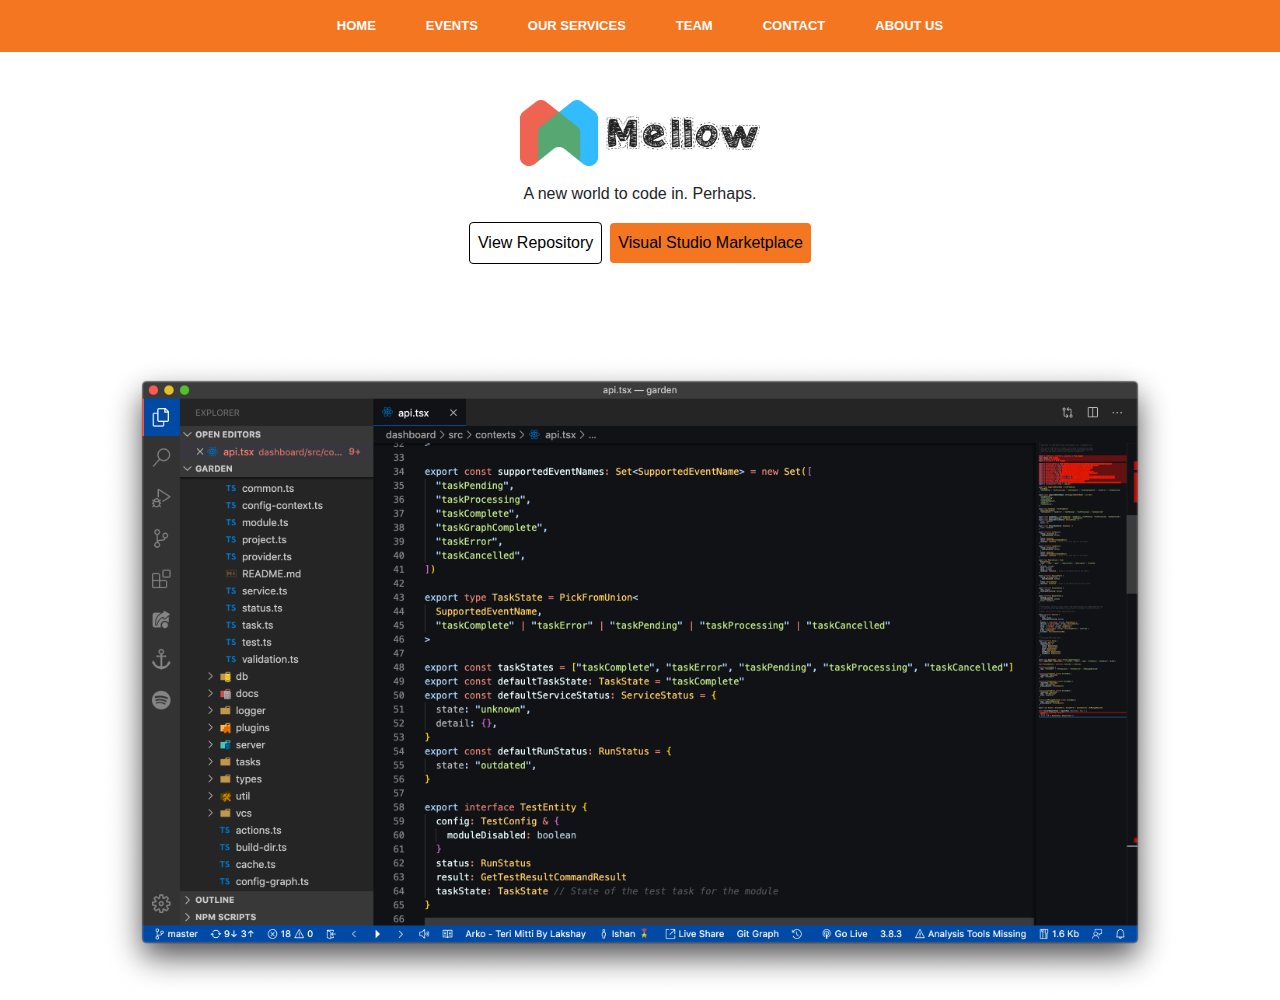
<file: Projects/Mellow/index.html>
<!doctype html>
<html lang="en">

<head>
    <!-- Required meta tags -->
    <title>Mellow - SRMKZILLA</title>
    <meta charset="utf-8">
    <meta name="viewport" content="width=device-width, initial-scale=1, shrink-to-fit=no">

    <!-- Bootstrap CSS -->
    <link rel="stylesheet" href="https://stackpath.bootstrapcdn.com/bootstrap/4.4.1/css/bootstrap.min.css"
        integrity="sha384-Vkoo8x4CGsO3+Hhxv8T/Q5PaXtkKtu6ug5TOeNV6gBiFeWPGFN9MuhOf23Q9Ifjh" crossorigin="anonymous">
    <!--CSS File-->
    <link rel="stylesheet" href="style.css">
    <script src="https://code.jquery.com/jquery-3.3.1.slim.min.js"
        integrity="sha384-q8i/X+965DzO0rT7abK41JStQIAqVgRVzpbzo5smXKp4YfRvH+8abtTE1Pi6jizo" crossorigin="anonymous">
        </script>
    <script src="https://cdnjs.cloudflare.com/ajax/libs/popper.js/1.14.7/umd/popper.min.js"
        integrity="sha384-UO2eT0CpHqdSJQ6hJty5KVphtPhzWj9WO1clHTMGa3JDZwrnQq4sF86dIHNDz0W1" crossorigin="anonymous">
        </script>
    <script src="https://stackpath.bootstrapcdn.com/bootstrap/4.3.1/js/bootstrap.min.js"
        integrity="sha384-JjSmVgyd0p3pXB1rRibZUAYoIIy6OrQ6VrjIEaFf/nJGzIxFDsf4x0xIM+B07jRM" crossorigin="anonymous">
        </script>
</head>

<body>
    <nav class="navbar navbar-expand-lg navbar-dark bg-light fixed-top">
        <button class="navbar-toggler" type="button" data-toggle="collapse" data-target="#navbarNav"
            aria-controls="navbarNav" aria-expanded="false" aria-label="Toggle navigation">
            <span class="navbar-toggler-icon"></span>
        </button>
        <div class="collapse navbar-collapse" id="navbarNav">
            <ul class="navbar-nav ml-auto mr-auto">
                <li class="nav-item active">
                    <a class="nav-link" href="../../"><span>Home</span></a>
                </li>
                <li class="nav-item">
                    <a class="nav-link" href="https://events.srmkzilla.net/" target="_blank"><span>Events</span></a>
                </li>
                <li class="nav-item">
                    <a class="nav-link" href="../../services.html"><span>Our Services</span></a>
                </li>
                <li class="nav-item">
                    <a class="nav-link" href="../../us.html"><span>Team</span></a>
                </li>
                <li class="nav-item">
                    <a class="nav-link" href="../../#reach-contact"><span>Contact</span></a>
                </li>
                <li class="nav-item">
                    <a class="nav-link" href="../../aboutus.html"><span>About Us</span></a>
                </li>
            </ul>
        </div>
    </nav>

    <section class="kz-project d-flex" style="flex-direction: column;">
        <img src="mellow_logo.png" alt="Mellow" />
        <p class="mt-3">A new world to code in. Perhaps.</p>
        <div class="d-flex">
            <a href="https://github.com/srm-kzilla/mellow-vscode-theme">View Repository</a>
            <a href="https://marketplace.visualstudio.com/items?itemName=SRMKZILLA.Mellow">Visual Studio Marketplace</a>
        </div>
        <img class="kz-screen" src="screenshot.png" alt="Screenshot" />
    </section>
</body>

</html>
</file>
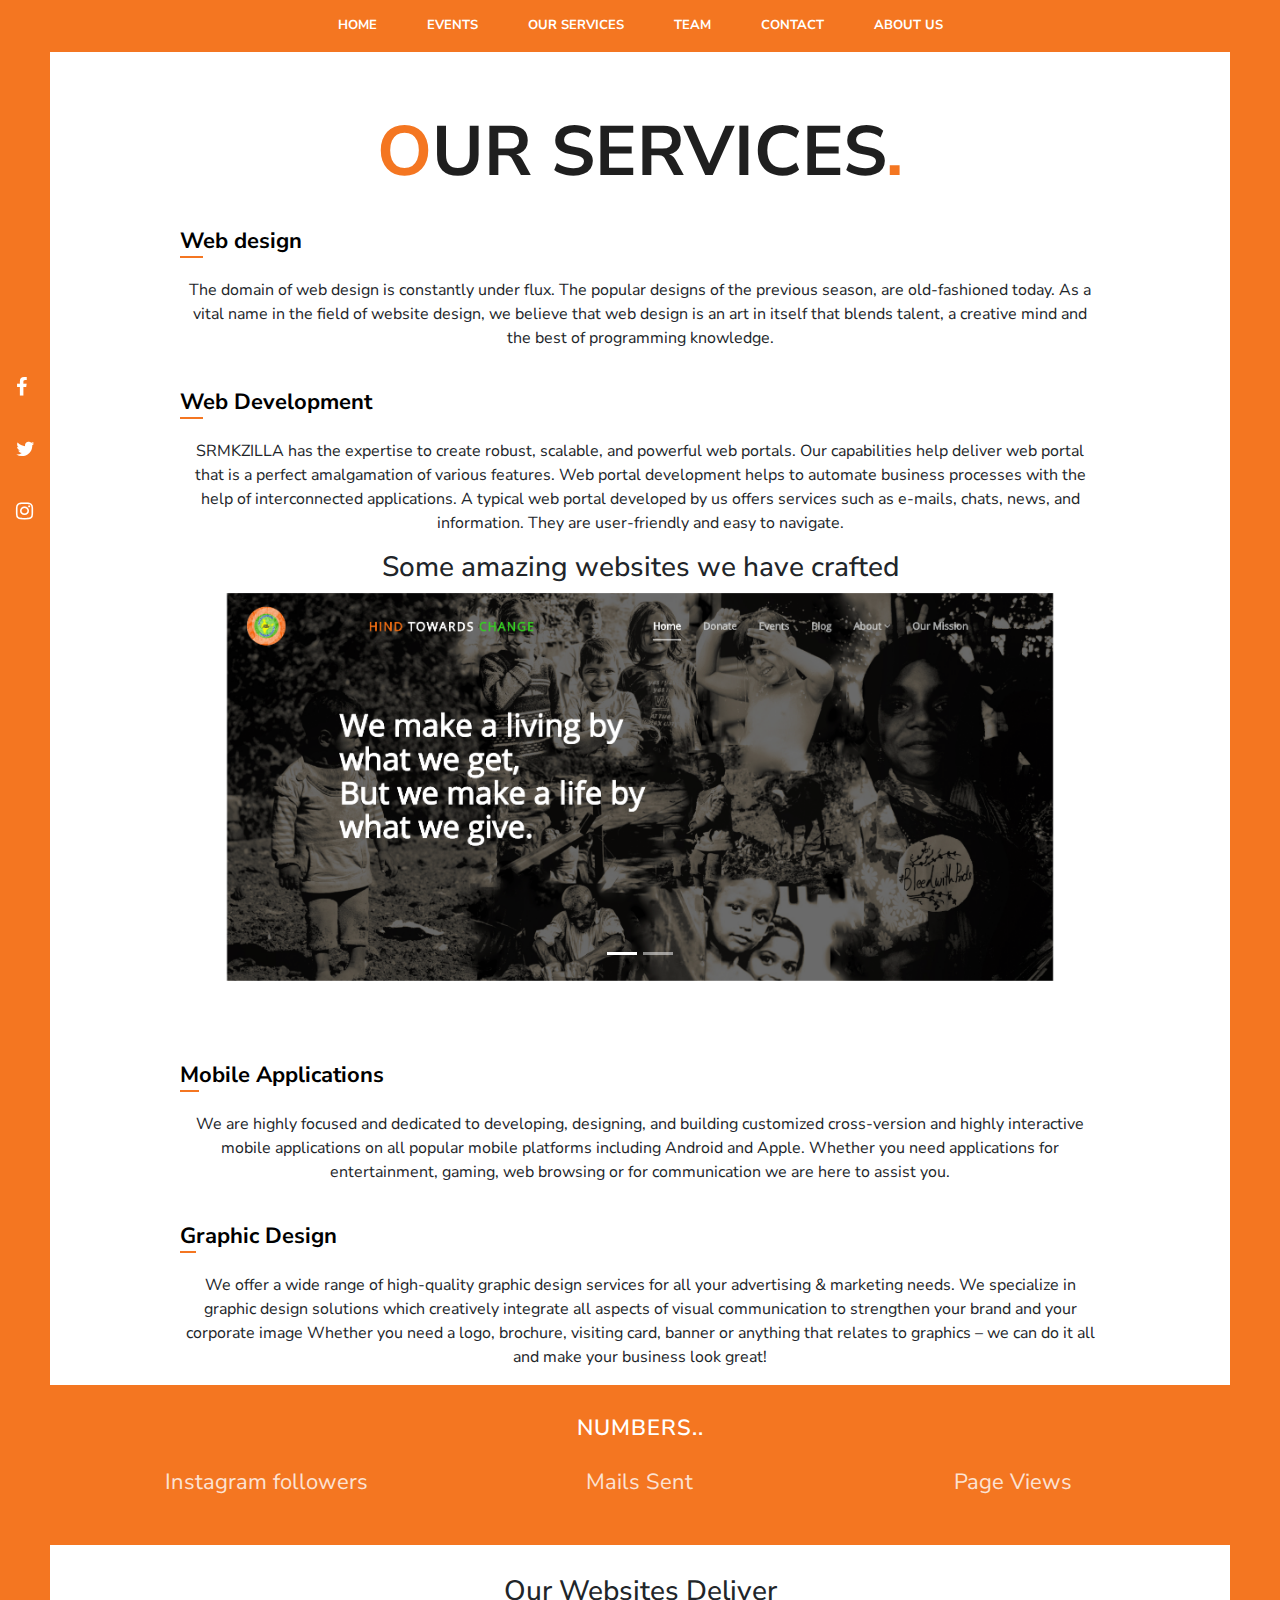
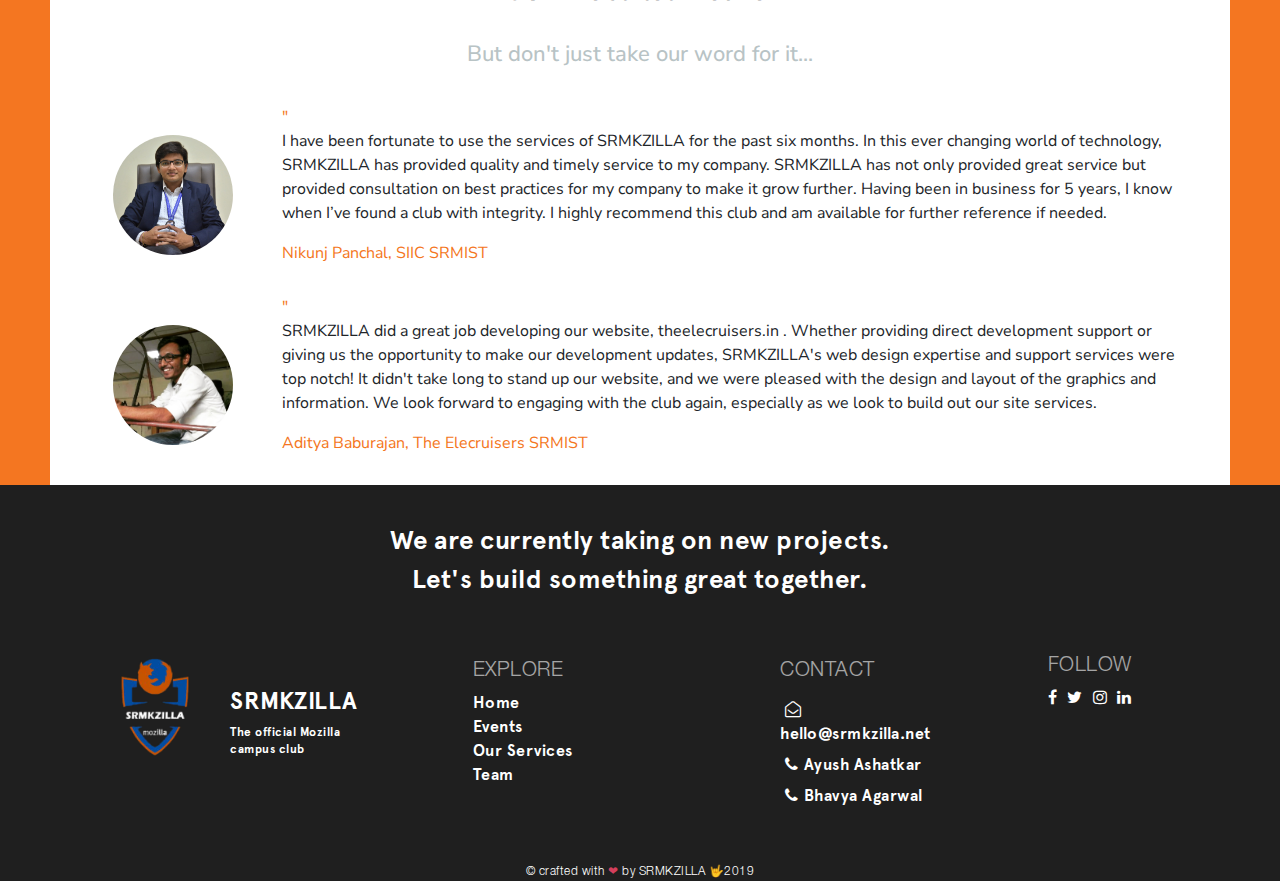
<file: services.html>
<!DOCTYPE html>

<head>
    <meta charset="utf-8">

    <title>SRMKZILLA</title>

    <meta name="viewport" content="width=device-width, initial-scale=1">
    <meta http-equiv="Content-Type" content="text/html; charset=utf-8" />
    <link rel="stylesheet" href="https://stackpath.bootstrapcdn.com/bootstrap/4.3.1/css/bootstrap.min.css" integrity="sha384-ggOyR0iXCbMQv3Xipma34MD+dH/1fQ784/j6cY/iJTQUOhcWr7x9JvoRxT2MZw1T" crossorigin="anonymous">
    <link rel="stylesheet" href="style.css">
    <link rel="stylesheet" href="https://cdnjs.cloudflare.com/ajax/libs/font-awesome/4.7.0/css/font-awesome.min.css">
    <script src="https://code.jquery.com/jquery-3.3.1.slim.min.js" integrity="sha384-q8i/X+965DzO0rT7abK41JStQIAqVgRVzpbzo5smXKp4YfRvH+8abtTE1Pi6jizo" crossorigin="anonymous">
    </script>
    <script src="https://cdnjs.cloudflare.com/ajax/libs/popper.js/1.14.7/umd/popper.min.js" integrity="sha384-UO2eT0CpHqdSJQ6hJty5KVphtPhzWj9WO1clHTMGa3JDZwrnQq4sF86dIHNDz0W1" crossorigin="anonymous">
    </script>
    <script src="https://stackpath.bootstrapcdn.com/bootstrap/4.3.1/js/bootstrap.min.js" integrity="sha384-JjSmVgyd0p3pXB1rRibZUAYoIIy6OrQ6VrjIEaFf/nJGzIxFDsf4x0xIM+B07jRM" crossorigin="anonymous">
    </script>
    <script src="https://ajax.googleapis.com/ajax/libs/jquery/3.4.1/jquery.min.js"></script>
</head>

<body>
    <nav class="navbar fixed-top navbar-expand-lg navbar-dark bg-light">
        <button class="navbar-toggler" type="button" data-toggle="collapse" data-target="#navbarNav" aria-controls="navbarNav" aria-expanded="false" aria-label="Toggle navigation">
            <span class="navbar-toggler-icon"></span>
        </button>
        <div class="collapse navbar-collapse" id="navbarNav">
            <ul class="navbar-nav ml-auto mr-auto">
                <li class="nav-item active">
                    <a class="nav-link" href="index.html"><span>Home</span></a>
                </li>
                <li class="nav-item">
                    <a class="nav-link" href="https://events.srmkzilla.net/" target="_blank"><span>Events</span></a>
                </li>
                <li class="nav-item">
                    <a class="nav-link" href="#"><span>Our Services</span></a>
                </li>
                <li class="nav-item">
                    <a class="nav-link" href="us.html"><span>Team</span></a>
                </li>
                <li class="nav-item">
                    <a class="nav-link" href="#reach-contact"><span>Contact</span></a>
                </li>
                <li class="nav-item">
                    <a class="nav-link" href="aboutus.html"><span>About Us</span></a>
                </li>
            </ul>
        </div>
    </nav>
    <div class="icon-bar">
        <a href="https://m.facebook.com/SRMKZILLA/?tsid=0.11722711608842484&source=result" class="facebook"><i
                class="fa fa-facebook"></i></a>
        <a href="https://twitter.com/SRMKZILLA_Club?s=08" class="twitter"><i class="fa fa-twitter"></i></a>
        <a href="https://www.instagram.com/srmkzilla/" class="instagram"><i class="fa fa-instagram"></i></a>
    </div>

    <section class="our-service">
        <div class="event-title text-center"><span>O</span>ur Services<span>.</span></div>
        <div class="container-fluid">
            <div class="row service-content">
                <div class="services-title"><span>W</span>eb design</div>
                <p class="text-center">
                    The domain of web design is constantly under flux. The popular designs of the previous season, are old-fashioned today. As a vital name in the field of website design, we believe that web design is an art in itself that blends talent, a creative mind
                    and the best of programming knowledge.
                </p>
            </div>
            <div class="row">
            </div>
        </div>
        <div class="container-fluid">
            <div class="row service-content">
                <div class="services-title"><span>W</span>eb Development</div>
                <p class="text-center">
                    SRMKZILLA has the expertise to create robust, scalable, and powerful web portals. Our capabilities help deliver web portal that is a perfect amalgamation of various features. Web portal development helps to automate business processes with the help of
                    interconnected applications. A typical web portal developed by us offers services such as e-mails, chats, news, and information. They are user-friendly and easy to navigate.
                </p>
            </div>
            <div class="row service-carousel">

                <div id="carouselExampleIndicators" class="carousel slide" data-ride="carousel">
                    <h3 class="service-carousel-title text-center">Some amazing websites we have crafted</h3>
                    <ol class="carousel-indicators">
                        <li data-target="#carouselExampleIndicators" data-slide-to="0" class="active"></li>
                        <li data-target="#carouselExampleIndicators" data-slide-to="1"></li>
                    </ol>
                    <div class="carousel-inner">
                        <div class="carousel-item active">
                            <a href="http://hindtowardschange.co.in/" target="_blank"><img class="d-block" src="assets/img/web1.png" alt="First slide"></a>
                        </div>
                        <div class="carousel-item">
                            <a href="https://www.srmiic.com/" target="_blank"><img class="d-block" src="assets/img/events/siic.jpg" alt="First slide"></a>
                        </div>
                    </div>
                    <a class="carousel-control-prev" href="#carouselExampleIndicators" role="button" data-slide="prev">
                        <span class="carousel-control-prev-icon" aria-hidden="true"></span>
                        <span class="sr-only">Previous</span>
                    </a>
                    <a class="carousel-control-next" href="#carouselExampleIndicators" role="button" data-slide="next">
                        <span class="carousel-control-next-icon" aria-hidden="true"></span>
                        <span class="sr-only">Next</span>
                    </a>
                </div>
            </div>
        </div>
        <div class="container-fluid">
            <div class="row service-content">
                <div class="services-title"><span>M</span>obile Applications</div>
                <p class="text-center">
                    We are highly focused and dedicated to developing, designing, and building customized cross-version and highly interactive mobile applications on all popular mobile platforms including Android and Apple. Whether you need applications for entertainment,
                    gaming, web browsing or for communication we are here to assist you.
                </p>
            </div>
            <div class="row">
            </div>
        </div>
        <div class="container-fluid">
            <div class="row service-content">
                <div class="services-title"><span>G</span>raphic Design</div>
                <p class="text-center">
                    We offer a wide range of high-quality graphic design services for all your advertising & marketing needs. We specialize in graphic design solutions which creatively integrate all aspects of visual communication to strengthen your brand and your corporate
                    image Whether you need a logo, brochure, visiting card, banner or anything that relates to graphics – we can do it all and make your business look great!
                </p>
            </div>
            <div class="row">

            </div>
        </div>
    </section>
    <section class="sales">
        <div class="container-fluid">
            <h4 class="text-center sales-title">Numbers..</h4>
            <div class="row sales-content">
                <div class="col-md-4">
                    <div id="instagram-count" class="number text-center" data-count="1042"></div>
                    <p class="text-center">Instagram followers</p>
                </div>
                <div class="col-md-4">
                    <div class="number text-center" data-count="17340"></div>
                    <p class="text-center">Mails Sent</p>
                </div>
                <div class="col-md-4">
                    <div class="number text-center" data-count="8927"></div>
                    <p class="text-center">Page Views</p>
                </div>
            </div>
        </div>
    </section>
    <section class="delivers" id="deliver">
        <div class="container">
            <h2 class="delivers-title text-center">Our Websites Deliver</h2><br>
            <h4 class="delivers-subtitle text-center">But don't just take our word for it...</h4>
            <div class="row" style="padding-top: 30px;">
                <div class="col-md-2">
                    <div class="delivers-person text-center">
                        <img src="assets/img/feedback/nikunj.jpg">
                    </div>
                </div>
                <div class="col-md-10">
                    <div class="delivers-content">
                        <span>"</span>
                        <p>I have been fortunate to use the services of SRMKZILLA for the past six months. In this ever changing world of technology, SRMKZILLA has provided quality and timely service to my company. SRMKZILLA has not only provided great service
                            but provided consultation on best practices for my company to make it grow further. Having been in business for 5 years, I know when I’ve found a club with integrity. I highly recommend this club and am available for further
                            reference if needed.</p>
                        <span>Nikunj Panchal, SIIC SRMIST</span>
                    </div>
                </div>
            </div>
            <div class="row" style="padding-top: 30px;">
                <div class="col-md-2">
                    <div class="delivers-person text-center">
                        <img src="assets/img/feedback/Aditya-Baburajan.jpg">
                    </div>
                </div>
                <div class="col-md-10">
                    <div class="delivers-content">
                        <span>"</span>
                        <p>SRMKZILLA did a great job developing our website, theelecruisers.in . Whether providing direct development support or giving us the opportunity to make our development updates, SRMKZILLA's web design expertise and support services
                            were top notch! It didn't take long to stand up our website, and we were pleased with the design and layout of the graphics and information. We look forward to engaging with the club again, especially as we look to build out
                            our site services.</p>
                        <span>Aditya Baburajan, The Elecruisers SRMIST</span>
                    </div>
                </div>
            </div>
        </div>
    </section>
    <footer>
        <section class="kz-footer">
            <div class="conatiner-fluid">
                <div class="row text-center kz-footer-great">
                    <div class="col-md-12">
                        <h2>We are currently taking on new projects.</h2>
                        <h2>Let's build something great together.</h2>
                    </div>
                </div>
                <div class="row kz-footer-main">
                    <div class="col-md-3 kz-footer-content">
                        <ul>
                            <li><img src="assets/img/kzilla.png" /></li>
                            <li>
                                <h4>SRMKZILLA</h4>
                                <p>The official Mozilla campus club</p>
                            </li>
                        </ul>
                    </div>
                    <div class="col-md-3 kz-explore">
                        <ul>
                            <li>
                                <h5>EXPLORE</h5>
                            </li>
                            <a class="exploreli" href="index.html"><li><span>Home</span></li></a>
                            <a class="exploreli" href="https://events.srmkzilla.net/"><li><span>Events</span></li></a>
                            <a class="exploreli" href="#"><li><span>Our Services</span></li></a>
                            <a class="exploreli" href="us.html"><li><span>Team</span></li></a>
                        </ul>
                    </div>
                    <div class="col-md-3 kz-contact">
                        <ul>
                            <li>
                                <h5 id="reach-contact">CONTACT</h5>
                            </li>
                            <li><a href="mailto:hello@srmkzilla.net"><i class="fa fa-envelope-open-o"
                                        aria-hidden="true"></i><span>hello@srmkzilla.net</span></a></li>
                            <li><a href="tel:+91 8608913408"><i class="fa fa-phone" aria-hidden="true"></i><span>Ayush
                                        Ashatkar</span></a></li>
                            <li><a href="tel:+91 8604623000"><i class="fa fa-phone" aria-hidden="true"></i><span>Bhavya
                                        Agarwal</span></a></li>
                        </ul>
                    </div>
                    <div class="col-md-3 kz-follow">
                        <h5>FOLLOW</h5>
                        <ul>
                            <li><a href="https://m.facebook.com/SRMKZILLA/?tsid=0.11722711608842484&source=result"><i
                                        class="fa fa-facebook"></i></a></li>
                            <li><a href="https://twitter.com/SRMKZILLA_Club?s=08"><i class="fa fa-twitter"></i></a></li>
                            <li><a href="https://www.instagram.com/srmkzilla/"><i class="fa fa-instagram"></i></a></li>
                            <li><a href="https://www.linkedin.com/company/srmkzilla"><i class="fa fa-linkedin"></i></a>
                            </li>
                        </ul>
                    </div>
                </div>
            </div>
        </section>
        <p class="text-center copyright">© crafted with <span>❤</span> by SRMKZILLA 🤟2019</p>
    </footer>
</body>

<script>
    var followerRequest = new XMLHttpRequest();
    followerRequest.open("GET", "https://www.instagram.com/srmkzilla/?__a=1", true);
    followerRequest.onload = function() {
        var instaJson = JSON.parse(followerRequest.responseText);
        var totalFollowers = instaJson.graphql.user.edge_followed_by.count;
        console.log(totalFollowers);
        document.getElementById("instagram-count").setAttribute("data-count", totalFollowers.toString())
        animateNumbers()
    };
    followerRequest.send(null);
</script>
<script>
    function animateNumbers() {
        $('.number').each(function() {
            var $this = $(this),
                countTo = $this.attr('data-count');

            $({
                countNum: $this.text()
            }).animate({
                    countNum: countTo
                },

                {

                    duration: 3000,
                    easing: 'linear',
                    step: function() {
                        $this.text(Math.floor(this.countNum));
                    },
                    complete: function() {
                        $this.text(this.countNum);
                        //alert('finished');
                    }

                });
        });
    }
</script>


</html>
</file>
<file: Projects/Mellow/style.css>
body {
  padding: 0 7.5%;
  overflow: hidden;
}

.navbar {
  background-color: #f47621 !important;
  color: #fff !important;
}

.nav-link {
  color: #fff !important;
  font-weight: 700;
  font-size: 13px !important;
  text-transform: uppercase;
  padding-left: 25px !important;
  padding-right: 25px !important;
}

.nav-item a:hover span {
  color: white;
  padding-bottom: 13px;
  border-bottom: 5px solid white;
  transition: all 0.1s ease;
}

.icon-bar {
  position: fixed;
  top: 50%;
  transform: translateY(-50%);
  z-index: 1;
}

.icon-bar a {
  display: block;
  padding: 16px;
  transition: all 0.3s ease;
  color: white;
  font-size: 20px;
}

.facebook i:hover {
  color: #3b5998;
}

.twitter i:hover {
  color: #1da1f2;
}

.instagram i:hover {
  color: #d43f5c;
}

@media (max-width: 576px) {
  .icon-bar a {
    padding: 10px;
  }
}

.main-content {
  padding: 7.5% 30%;
  text-align: center;
  font-size: 20px;
}

.logo {
  width: 50%;
  margin-bottom: 3%;
}

@media (max-width: 500px) {
  .logo {
    width: 200px;
  }
}

.kz-project {
  text-align: center;
  position: relative;
  margin-top: 100px;
  align-items: center;

  overflow-y: hidden;

  min-height: 100vh;
}

.kz-project img:first-child {
  width: 240px;
  height: auto;
}

.kz-project p {
}

.kz-project div {
  display: flex;
  align-items: center;
  justify-content: center;
}

.kz-project div a {
  padding: 8px;
  border-radius: 4px;
  cursor: pointer;
  text-decoration: none;
  color: black;
}

.kz-project div a:first-child {
  margin-right: 8px;
  text-decoration: none;
  color: black;
  border: 1px solid black;
}

.kz-project div a:nth-child(2) {
  background-color: #f47621;
}

.kz-project img.kz-screen {
  position: absolute;

  object-fit: contain;
  object-position: center;
  height: auto;
  left: 50%;
  max-height: 72vh;
  transform: translateX(-50%);
  bottom: 0;
  width: 100%;
}
</file>
<file: style.css>
/*imports*/

@import url('https://fonts.googleapis.com/css?family=Nunito+Sans:200,300,400,600,900&display=swap');
html {
    scroll-behavior: smooth;
    padding: 0;
    margin: 0;
}

@font-face {
    font-family: "Apercu";
    src: url("assets/fonts/Apercu_Bold.otf");
}

@font-face {
    font-family: "Helvetica";
    src: url("assets/fonts/HelveticaNeue-Light.otf");
}

body {
    margin: 0;
    padding: 0;
    width: 100%;
    height: 100%;
    font-family: 'Nunito Sans', sans-serif;
    font-size: 16px;
    text-rendering: optimizeLegibility;
    overflow-y: none;
}

footer {
    background-color: #1f1f1f;
    color: #fff;
    font-family: 'Apercu';
    letter-spacing: 0.5px;
    font-size: 0.74rem;
    height: 100%;
    width: 100%;
}

a,
a:hover,
a:visited {
    color: #fff;
    text-decoration: none;
}

.navbar {
    background-color: #f47621 !important;
    color: #fff !important;
}

.nav-link {
    color: #fff !important;
    font-weight: 700;
    font-size: 13px !important;
    text-transform: uppercase;
    padding-left: 25px !important;
    padding-right: 25px !important;
}

.nav-item a:hover span {
    color: white;
    padding-bottom: 13px;
    border-bottom: 5px solid white;
    transition: all 0.1s ease;
}

.icon-bar {
    position: fixed;
    top: 50%;
    transform: translateY(-50%);
    z-index: 1;
}

.icon-bar a {
    display: block;
    padding: 16px;
    transition: all 0.3s ease;
    color: white;
    font-size: 20px;
}

.facebook i:hover {
    color: #3b5998;
}

.twitter i:hover {
    color: #1da1f2;
}

.instagram i:hover {
    color: #d43f5c;
}

@media (max-width:576px) {
    .icon-bar a {
        padding: 10px;
    }
}

.hero {
    position: relative;
    height: 100vh;
    width: 100%;
    background-color: #1f1f1f;
    z-index: -1;
}

.hero img {
    position: absolute;
    top: 0;
    right: 0;
    height: 100%;
    z-index: -2;
}

.title {
    position: absolute;
    color: #fff;
    font-size: 100px;
    font-weight: 700;
    top: 50%;
    left: 20%;
    transform: translate(-20%, -50%);
}

.sub-title {
    position: absolute;
    color: #fff;
    top: 60%;
    left: 20%;
    transform: translate(-20%, -60%);
}

@media (max-width:576px) {
    .title {
        left: 30%;
        font-size: 50px;
    }
    .sub-title {
        left: 30%;
    }
    .hero img {
        top: 8%;
        right: 0;
        height: 70%;
        width: 100%;
    }
}

.arrows {
    width: 60px;
    height: 72px;
    position: absolute;
    left: 50%;
    transform: translateX(-50%);
    bottom: 20px;
}

.arrows path {
    stroke: #f47621;
    fill: transparent;
    stroke-width: 1px;
    animation: arrow 2s infinite;
    -webkit-animation: arrow 2s infinite;
}

@keyframes arrow {
    0% {
        opacity: 0
    }
    40% {
        opacity: 1
    }
    80% {
        opacity: 0
    }
    100% {
        opacity: 0
    }
}

@-webkit-keyframes arrow
/*Safari and Chrome*/

{
    0% {
        opacity: 0
    }
    40% {
        opacity: 1
    }
    80% {
        opacity: 0
    }
    100% {
        opacity: 0
    }
}

.arrows path.a1 {
    animation-delay: -1s;
    -webkit-animation-delay: -1s;
}

.arrows path.a2 {
    animation-delay: -0.5s;
    -webkit-animation-delay: -0.5s;
}

.arrows path.a3 {
    animation-delay: 0s;
    -webkit-animation-delay: 0s;
}

.events {
    width: 100%;
    background-color: #fff;
    padding-top: 50px;
    padding-bottom: 50px;
    border-left: 50px solid #f47621;
    border-right: 50px solid #f47621;
}

@media (max-width:576px) {
    .events {
        border-left: 30px solid #f47621 !important;
        border-right: 30px solid #f47621 !important;
    }
}

.event-title {
    padding-top: 50px;
    color: #1f1f1f;
    font-size: 70px;
    font-weight: 700;
    text-transform: uppercase;
}

.event-title span {
    color: #f47621;
}

.event-para {
    padding-top: 2%;
    padding-left: 20%;
    padding-right: 20%;
    color: #000;
    font-size: 18px;
}

@media (max-width:576px) {
    .event-title {
        font-size: 40px;
        padding-top: 10px;
    }
    .event-para {
        padding-left: 5%;
        padding-right: 5%;
        font-size: 13px;
    }
}

.swiper-slide {
    height: 350px !important;
    width:200px;
    margin: 50px;
    box-shadow: 0 0 2px #e5e5e5;
    cursor: pointer;
}
.swiper-slide > img {
    height: 350px !important;
    width:200px;
}
.scratch-text{
    position: absolute;
    bottom: 0;
    transform: translateY(200%);
    font-weight: bold;
    font-size: 20px;
    letter-spacing: 0.5px;
    z-index: 200;
    width: 100%;
    text-align: center;
    color:#fff;
    font-family: nunito-sans;
}
.scratch-close{
    position: absolute;
    right: 2px;
    top: -9%;
    color: #000;
    z-index: -1;
}
#overlay{
    position: fixed;
    background-color: rgba(0, 0, 0, 0.8);
    top: 0;
    right: 0;
    bottom: 0;
    left: 0;
    z-index: 1050;
    display: none;
    outline: 0;
  }
  
  
  #js-container {  
    background: white;
    margin: 0 auto;  
    margin-top: calc(50vh - 225px);
    position: relative;
    width: 400px;
    height: 400px;
    -webkit-user-select: none;
    -moz-user-select: none;
    -ms-user-select: none;
    -o-user-select: none;
    user-select: none;
    max-width: 90vw !important;
    max-height: 90vw !important;
  }
  
  #js-canvas {
    position: absolute;
    top: 0;
    max-width: 90vw !important;
    max-height: 90vw !important;
  }
/* 
.event-carousel {
    padding-top: 30px;
}

.event-carousel img {
    margin-left: auto !important;
    margin-right: auto !important;
    height: 400px !important;
    width: 20% !important;
}

@media (max-width:576px) {
    .event-carousel img {
        height: 100% !important;
        width: 50% !important;
    }
} */
/* 
.carousel-control-prev-icon {
    background-image: url("data:image/svg+xml;charset=utf8,%3Csvg xmlns='http://www.w3.org/2000/svg' fill='%23000' viewBox='0 0 8 8'%3E%3Cpath d='M5.25 0l-4 4 4 4 1.5-1.5-2.5-2.5 2.5-2.5-1.5-1.5z'/%3E%3C/svg%3E");
}

.carousel-control-next-icon {
    background-image: url("data:image/svg+xml;charset=utf8,%3Csvg xmlns='http://www.w3.org/2000/svg' fill='%23000' viewBox='0 0 8 8'%3E%3Cpath d='M2.75 0l-1.5 1.5 2.5 2.5-2.5 2.5 1.5 1.5 4-4-4-4z'/%3E%3C/svg%3E");
} */


/* our-services */

.kz-our-services {
    background-color: #fff;
    border-left: 50px solid #f47621;
    border-right: 50px solid #f47621;
    
}

.our-service,
.delivers,
.sales {
    padding-top: 50px;
    height: 100%;
    border-left: 50px solid #f47621;
    border-right: 50px solid #f47621;
}

.service-card {
    margin: 50px;
    background-color: #fafafa;
    padding-top: 80px;
    padding-bottom: 80px;
    height: 240px;
    position: relative;
    cursor: default;
}

.service-card #service-content {
    display: none;
}

#service-content button {
    position: absolute;
    transform: translateX(-50%);
    bottom: 30%;
    color: #fff;
    border: none;
    background-color: #000;
    border-radius: 20px;
    padding-left: 10px;
    padding-right: 10px;
    outline: none;
}

#service-content button:hover {
    background-color: #f47621;
}

.service-card:hover #service-content {
    display: block;
    position: absolute;
    top: 50%;
    left: 0;
    width: 100%;
    height: 100%;
    transform: translateY(-30%);
    -webkit-transition: all 0.4s ease-in-out;
    transition: all 0.4s ease-in-out;
}

.service-card #service-title {
    display: block;
    padding-top: 20px;
    text-transform: uppercase;
    font-family: 'Nunito Sans', sans-serif;
    font-size: 16px;
    font-weight: 600;
    -webkit-transition: all 0.4s ease-in-out;
    transition: all 0.4s ease-in-out;
}

.service-card p {
    font-size: 0.8rem;
}

.kz-service-content {
    padding-left: 20px;
    padding-right: 20px;
}

.kz-service-content h4 {
    text-transform: uppercase;
    font-weight: 600;
    font-family: 'Nunito Sans', sans-serif;
}

.service-card:hover #service-title {
    display: none;
}

.service-card img {
    width: 30%;
    height: auto;
    -webkit-transition: all 0.4s ease-in;
    transition: all 0.4s ease-in;
}

.service-card:hover img {
    filter: grayscale(1) blur(4px);
    opacity: 0.4;
    -webkit-filter: grayscale(1) blur(2px);
    -webkit-transform: scale(1.2);
    -ms-transform: scale(1.2);
    transform: scale(1.2);
}

@media (max-width:576px) {
    .kz-our-services {
        border-left: 30px solid #f47621;
        border-right: 30px solid #f47621;
    }
    .our-service {
        border-left: 30px solid #f47621;
        border-right: 30px solid #f47621;
    }
    .service-card {
        margin: 20px;
        padding-top: 20px;
        padding-bottom: 20px;
        height: 200px;
    }
    .service-card img {
        margin-top: 30px;
    }
    
}


/*<<<<<<<<<<footer>>>>>>>*/

.kz-footer {
    position: relative;
    padding: 40px;
}

.kz-footer-content img {
    width: 150px;
    height: auto;
}

.kz-footer-content ul {
    list-style: none;
    display: flex;
    align-items: baseline;
}

.kz-explore ul,
.kz-contact ul,
.kz-follow ul {
    list-style: none;
}

.kz-explore h5,
.kz-contact h5,
.kz-follow h5 {
    opacity: 0.6;
    font-family: 'Helvetica', sans-serif;
}

.kz-explore,
.kz-contact,
.kz-follow {
    padding-left: 100px;
    display: inline-block;
}

.kz-follow ul {
    display: flex;
    padding-left: 0;
}

.kz-follow li {
    padding-right: 10px;
    font-size: 16px;
}

.kz-explore,
.kz-contact li {
    font-size: 16px;
    padding-top: 5px;
}

.kz-contact i {
    padding: 5px;
    color: #fff;
}

.kz-explore li>span {
    color: #fff;
}

.kz-explore-link:hover {
    border-bottom: 1px dashed #f47621;
    cursor: pointer;
}

.kz-contact a:hover i {
    color: #f47621;
    cursor: pointer;
}

.kz-contact a:hover span {
    border-bottom: 1px dashed #f47621;
    cursor: pointer;
}

.kz-follow li>a:hover {
    color: #f47621;
}

.copyright {
    align-items: baseline;
    margin-bottom: 0;
    font-family: 'Helvetica', sans-serif;
}

.copyright span {
    color: #d43f5c;
    align-items: baseline;
}

.kz-footer-great h2 {
    font-size: 26px;
}

.kz-footer-great h3 {
    font-size: 18px;
}

@media(max-width:576px) {
    .kz-footer-great h2 {
        font-size: 24px;
    }
    .kz-footer-great h3 {
        font-size: 16px;
    }
    .kz-footer-content {
        margin-top: 50px;
    }
    .kz-footer-content img {
        width: 120px;
    }
    .kz-explore ul,
    .kz-contact ul,
    .kz-follow ul {
        padding-left: 0px;
    }
    .kz-footer-main h5 {
        font-size: 16px;
    }
    .kz-footer-main li {
        font-size: 13px;
    }
}


/*<<<<<<<<<<footer ends >>>>>>>>>>*/

.our-service h2 {
    margin-top: 64px;
    padding-top: 20px;
    color: #f47621;
    font-weight: 300;
    font-size: 3.5rem;
}

.service-content {
    padding-top: 20px;
    margin-left: 10%;
    margin-right: 10%;
}

.services-title {
    font-weight: 700;
    font-size: 22px;
    color: #000;
}

.services-title span {
    border-bottom: 2px solid #f47621;
}

.service-content p {
    padding-top: 20px;
}

.service-carousel {
    padding-bottom: 5%;
}

.service-carousel img {
    margin-left: auto;
    margin-right: auto;
    width: 70%;
    height: auto;
}

.sales {
    background-color: #f47621;
    color: #fff;
    padding: 30px;
}

.sales-title {
    font-size: 22px;
    font-weight: 600;
    text-transform: uppercase;
    letter-spacing: 1px;
}

.number {
    padding-top: 5%;
    font-size: 60px;
    font-weight: 900;
}

.sales-content p {
    font-size: 22px;
    opacity: 0.8;
}

.delivers {
    padding: 30px;
}

.delivers-person img {
    height: 120px;
    width: 120px;
    border-radius: 50%;
    margin-top: 30px;
}

.delivers-title {
    font-size: 28px;
}

.delivers-subtitle {
    color: #B8C3C5;
    font-size: 22px;
}

.delivers-content span {
    color: #f47621;
}


/*
    =======================
        us.html
    =======================
*/


/* .kz-section-team{
    padding-top: 50px;
    border-left: 50px solid #f47621;
    border-right: 50px solid #f47621;
}
@media (max-width:576px){
    .kz-section-team{
        border-left: 30px solid #f47621;
        border-right: 30px solid #f47621;
    }
} */

.kz-team-row {
    background: #fafafa;
    padding-top: 24px;
    padding-bottom: 24px;
    display: flex;
    flex-wrap: wrap;
    overflow: hidden;
    align-items: flex-start;
    z-index: -1;
}

.kz-team-member-container-wrapper {
    margin: 0 auto;
    overflow: hidden;
    flex: 0 0 16%;
    text-align: center;
    margin-bottom: 2%;
    margin-top: 2%;
    animation-duration: 1s !important;
}

/* .kz-team-container {
    margin-bottom: 100px;
} */

@media (max-width:860px) {
    .kz-team-member-container-wrapper {
        flex-basis: 25%;
    }
    .kz-team-container {
        margin-bottom: 50px;
    }
}

@media (max-width:640px) {
    .kz-team-member-container-wrapper {
        flex-basis: 33%;
    }
}

@media (max-width:440px) {
    .kz-team-member-container-wrapper {
        flex-basis: 50%;
    }
}

.kz-team-member-container {
    border-radius: 50%;
    overflow: hidden;
    display: inline-flex;
}

.kz-team-member {
    margin: 0 auto;
    display: block;
    width: 80px;
    height: 80px;
    border-radius: 50%;
    background: transparent;
    transform: scale(1.2);
    transition: filter 0.4s;
    filter: saturate(120%);
    -webkit-box-shadow: 0px 0px 5px 0.5px rgba(0, 0, 0, 1);
    -moz-box-shadow: 0px 0px 5px 0.5px rgba(0, 0, 0, 1);
    box-shadow: 0px 0px 5px 0.5px rgba(0, 0, 0, 1);
}

.kz-team-member:hover {
    border-radius: 50%;
    transform: scale(1);
    filter: grayscale(100%);
    -webkit-filter: grayscale(100%);
    cursor: pointer;
}

.tooltip-inner {
    background-color: #202020 !important;
    padding-left: 12px !important;
    padding-right: 12px !important;
    padding-top: 4px !important;
    padding-bottom: 4px !important;
    border-radius: 6px;
    transform: translateY(-5px) !important;
    color: #fafafa;
    z-index: 999 !important;
}

.tooltip-arrow {
    border-width: 5px;
    border-color: #202020;
    bottom: 5px;
    left: calc(50% - 5px) !important;
    margin-top: 0;
    margin-bottom: 0;
}

.kz-heartbeat {
    animation: beat 0.6s infinite alternate;
    color: #d43f5c;
    border-bottom: none !important;
    transform-origin: center;
    display: inline-block;
}

.kz-footer-main {
    padding-top: 50px;
}

@keyframes beat {
    from {
        transform: scale(0.96);
    }
    to {
        transform: scale(1.13);
    }
}


/** About us starts here**/

.aboutUs {
    width: 60vw;
    margin-left: 50px;
}

.aboutUsAlt {
    width: 60vw;
    margin-left: -300px;
}

.aboutUsContent {
    width: 40vw;
    background-color: #f47621;
    margin-top: 40px;
    padding: 20px;
    color: white;
    margin-left: 40px;
}

.aboutUsContentAlt {
    width: 40vw;
    background-color: #1f1f1f;
    margin-top: 40px;
    padding: 20px;
    color: white;
    margin-left: 40px;
}

.about-hero {
    position: relative;
    background-image: linear-gradient(to right, rgba(0, 0, 0, 0.719), rgba(0, 0, 0, 0.925)), url("./assets/img/aboutus/1.jpg ");
    background-repeat: no-repeat;
    background-size: cover;
    background-position: center;
}

.about-hero-content {
    position: absolute;
    top: 50%;
    left: 50%;
    transform: translate(-50%, -50%);
}

.about-hero-content h2 {
    font-size: 64px;
    font-weight: 700;
    color: #fafafa;
}

.about-hero-content p {
    color: #fafafa;
    opacity: 0.8;
}

.about-hero-content span {
    color: #f47621;
}

.aboutHeading {
    font-weight: 999;
    font-size: 60px;
}

.aboutHeadingAlt {
    color: #f47621;
    font-weight: 999;
    font-size: 60px;
}

.against {
    margin-top: 0px;
}

.bg-effect {
    background-color: #fafafa;
    border-left: 50px solid #f47621;
    border-right: 50px solid #f47621;
    color: #000;
}

.bg-effect span {
    color: #f47621;
}

.bg-effect>.row {
    padding: 30px;
}

@media(max-width:1300px) {
    .aboutHeading {
        font-size: 40px;
    }
    .aboutUsContent {
        width: 35vw;
    }
    .aboutHeadingAlt {
        font-size: 40px;
    }
    .aboutUsContentAlt {
        width: 35vw;
    }
    .aboutUsAlt {
        margin-left: -220px;
    }
}

@media (max-width:991px) {
    .aboutUsContent {
        margin-top: 0px;
        width: 100%;
        margin-left: 0px;
        background-color: white;
        color: black;
    }
    .aboutUs {
        width: 100%;
        min-width: 200px;
        margin-left: 0px;
    }
    .aboutUsContentAlt {
        /* margin-top: ; */
        width: 100%;
        margin-left: 0px;
        background-color: white;
        color: black;
    }
    .aboutUsAlt {
        /* margin-top: ; */
        width: 100%;
        min-width: 200px;
        margin-left: 0px;
    }
    .aboutHeading {
        color: #f47621;
    }
}

@media (max-width: 576px) {
    .aboutUs-title {
        padding-top: 50px;
        color: #f47621;
        font-size: 70px;
        font-weight: 700;
        text-transform: uppercase;
    }
    .aboutHeading {
        font-size: 35px;
    }
    .aboutHeadingAlt {
        font-size: 35px;
    }
    .delivers {
        border-left: 30px solid #f47621;
        border-right: 30px solid #f47621;
    }
}


/** About us ends here **/

/* Services redesign start here  */

.grid-container{
    display: grid;
    grid-template-rows: 1fr 1fr;
    grid-auto-flow: column dense;
    overflow-x: auto;
}  
.grid-item {
    width: 300px;
    height: 300px;
    background: url('https://srmkzilla.net/assets/img/events/siic.jpg');
    box-shadow: 0 0 15px rgba(0,0,0,.5);
    margin: 10px;
} 
@media(max-width: 465px){
    .grid-container{
        grid-template-rows:unset;
        grid-template-columns: 1fr;
        grid-auto-flow: row dense;
        overflow-y: auto;
        margin: auto;
    }
    .grid-item{
        width: 60vw;
        height: 60vw;
    }
}



.kz-card-bg{
    background-color: white;
    /* min-height: 100vh; */
    position: relative;
    padding-top: 50px;
    overflow: hidden;
}

.kz-card-bg .row{
    z-index: 999;
    /* min-height: 100vh; */
    padding-bottom: 100px;
}

.kz-card-bg .col{
    padding: 0px;
    padding-top: 50px;
}

.kz-card-width{
    background-color: #fafafa;
    width: 17rem;
    height: 20rem;
    margin: auto;
    border-style: solid;
    border-color: #fafafa;
    border-radius: 7px;
    border-width: 1px;
    position: relative;
    overflow: hidden;
}

.kz-card-width h3{
    margin-left: 35%;
    color: #1f1f1f;
    margin-top: 30px;
    font-family: 'Nunito Sans', sans-serif;
    opacity: 1;
    transition-duration: 1s;
}

.kz-card-width h3.card-web{
    margin-left: 7%;
    margin-top: 30px;
    font-family: 'Nunito Sans', sans-serif;
}

.kz-card-width h3.card-work{
    margin-left: 23%;
    margin-top: 30px;
    font-family: 'Nunito Sans', sans-serif;
}

.kz-card-width img{
    width: 60%;
    margin-left: 50px;
    margin-top: 20px;
    opacity: 1;
    transition-duration: 1s;
}
.kz-card-width:hover img, .kz-card-width:hover h3{
    opacity: 0;
    transition-duration: 1s;
}

.kz-width-pop{
    position: absolute;
    top: 50%;
    left: 50%;
    opacity: 0;
    background-color: #f47521;
    width: 0px;
    height: 0px;
    border-radius: 50%;
    transition-duration: 1s;
}
.kz-width-hover{
    position: absolute;
    top: 0%;
    left: 0%;
    opacity: 0;
    width: 100%;
    height: 100%;
    transition-duration: 0.7s;
    color: white;
    padding-bottom: 30px;
}

.kz-blur{
    position: absolute;
    left: 0;
    top: 70px;
    transition-duration: 1s;
    opacity: 0;
}

.kz-card-width:hover .kz-blur{
    filter: blur(3px);
    transition-duration: 1s;
    opacity: 0.7;
}

.kz-card-width:hover .img-abs{
    filter: grayscale(100%);
    opacity: 1;
}


.kz-width-hover h3{
    color: white !important;
    opacity: 1;
    margin-left: 0%;
    margin-top: 40px;
    font-family: 'Nunito Sans', sans-serif;
    transition-duration: 1s;
    padding-bottom: 30px;
    font-weight: 999;
}

.kz-width-hover:hover h3{
    color: white !important;
    opacity: 1;
    margin-top: 30px;
}

.kz-width-hover p{
    margin-bottom: 40px;
    font-size: 18px;
}

.kz-width-hover a{
    color: #f47521;
    padding: 5px 15px 5px 15px;
    background-color: white;
    border-radius: 50px;
    border-style: solid;
    border-color: #f47521;
    border-width: 1px;
    transition-duration: 0.5s;
}

.kz-width-hover a:hover{
    text-decoration: none;
    color: white;
    background-color: #f47521;
    border-color: white;
    transition-duration: 0.5s;
}

.kz-card-width:hover .kz-width-hover{
    opacity: 1;
    transition-delay: 0.5s;
    transition-duration: 1s;
}

.kz-card-width:hover .kz-width-pop{
    width: 200%;
    height: 200%;
    transition-duration: 1.5s;
    opacity: 0.9;
    top: -150px;
    left: -150px;
}

@media(max-width: 768px){
    .kz-card-width{
        width: 15rem;
    }
    .kz-card-bg .col{
        padding: 0px;
        padding-top: 20px;
    }
}

@media(max-width:576px){
    .kz-card-bg .col{
        padding: 0px;
        padding-top: 20px;
    }
    .kz-card-width{
        width: 17rem;
    }
}

/* Services redeisgn end here. */

/* Service Cards 2 start here*/

@keyframes leftSwipe{
    from { left: -100%; }
    to { left: 0; }
}

@keyframes leftSwipeBack{
    from { left: 0; }
    to { left: -100%; }
}
@keyframes rightSwipe{
    from { left: 100%; }
    to { left: 0; }
}
@keyframes rightSwipeBack{
    from { left: 0; }
    to { left: 100%; }
}

.kz-patterns{
    background-color: white;
    padding-top: 20px;
    overflow: hidden;
}

.kz-patterns .row{
    padding-top: 30px;
    padding-bottom: 30px;
}

.kz-card-service{
    width: 23rem;
    min-height: 22rem;
    position: relative;
    overflow: hidden;
    background-color: #fafafa !important;
    border-style: solid;
    border-color: white;
    border-radius: 10px;
    border-width: 1px;
    margin: auto;
    margin-top: 30px;
}

.lower-cols{
    margin-top: 60px;
}

.kz-service-h3{
    margin-top: 5%;
}

.kz-card-service .kz-service-alt{
    margin-top: 5%;
}

.kz-card-service img{
    width: 50%;
    margin-top: 30px !important;
    margin: auto;
    transition-duration: 0.8s;
}

.kz-card-service:hover img{
    filter: blur(5px);
    transition-duration: 0.5s;
}

.kz-left-swipe{
    position: absolute;
    background: #f47521;
    top: 0;
    left: -100%;
    width: 100%;
    height: 20%;
    opacity: 0;
    transition-duration: 0.6s;
    animation: leftSwipeBack 0.6s linear;
}

.kz-card-service:hover .kz-left-swipe{
    left: 0;
    opacity: 0.9;
    transition-duration: 0.6s;
    animation: leftSwipe 0.6s linear;
}

.kz-right-swipe{
    position: absolute;
    background: #1f1f1f;
    top: 20%;
    left: -100%;
    width: 100%;
    height: 80%;
    opacity: 0;
    transition-duration: 0.6s;
    animation: rightSwipeBack 0.6s linear;
}

.kz-card-service:hover .kz-right-swipe{
    left: 0;
    opacity: 0.9;
    transition-duration: 0.6s;
    animation: rightSwipe 0.6s linear;
}

.kz-right-swipe p{
    padding: 15px 20px 0px 20px;
    color: white;
    text-align: justify;
}

@media (max-width: 1200px){
    .lower-cols{
        margin-top: 10px;
    }
}

@media (max-width: 480px){
    .kz-card-service{
        width: 70vw;
        height: 32rem;
    }

    .kz-card-service .kz-service-h3{
        margin-top: 8rem;
    }

    .kz-card-service:hover .kz-service-h3{
        opacity: 0;
        transition-duration: 1s;
    }

    .kz-card-service .kz-service-alt{
        margin-top: 2.3rem !important;
    }
    
    .kz-card-service img{
        margin-top: 3rem !important;
    }
}

/* Service Cards 2 end here*/

/* About Us banners start here */

@keyframes dropCurtains{
    to { max-height: 700px;}
}

@keyframes raiseCurtains{
    to { max-height: 300px;}
}

.kz-rel{
    position: relative;
}

.kz-about-banners{
    background-color: #fafafa;
    padding-top: 0px;
}

.kz-about-banners .row{
    height: 700px;
}

.kz-banner-cover{
    position: relative;
    width: 100%;
    height: 300px;
    margin: auto !important;
}

.kz-banners{
    position: absolute;
    padding-top: 20px;
    top: 0;
    left: 10%;
    width: 80%;
    height: 300px;
    overflow: hidden;
    transition-duration: 1s;
    margin: auto;
    border-bottom-left-radius: 300px;
    border-bottom-right-radius: 300px;
    border-style: solid;
    border-color: #f47521;
    border-top-style: none;
    border-width: 30px;
    background-color: #1f1f1f;
    color: white;
    box-shadow: 0px 15px 30px 2px #1f1f1f;
}

.kz-banners:hover{
    height: 700px;
    animation: dropCurtains 1s linear;
}

.kz-banners2{
    position: absolute;
    padding-top: 20px;
    top: 0;
    left: 10%;
    width: 80%;
    height: 300px;
    overflow: hidden;
    transition-duration: 1s;
    border-bottom-left-radius: 300px;
    border-bottom-right-radius: 300px;
    border-style: solid;
    border-top-style: none;
    border-color: #1f1f1f;
    border-width: 30px;
    background-color: #f47521;
    color: white;
    box-shadow: 0px 15px 30px 2px #1f1f1f;
    /* animation: raiseCurtains 1s linear; */
}

.kz-banners2:hover{
    height: 700px;
    animation: dropCurtains 1s linear;
}

.kz-banners p{
    padding: 40px 10px 20px 10px;
    opacity: 0;
    transition-duration: 1s;
}

.kz-banners:hover p{
    padding: 40px 10px 20px 10px;
    opacity: 1;
    transition-duration: 1s;
}

.kz-banners2 p{
    padding: 40px 10px 20px 10px;
    opacity: 0;
    transition-duration: 1s;
}

.kz-banners2:hover p{
    padding: 40px 10px 20px 10px;
    opacity: 1;
    transition-duration: 1s;
}

.kz-virtues{
    position: absolute;
    top: 60%;
    width: 70%;
    height: 200px;
    margin: auto;
    opacity: 1;
    transition-duration: 1s;
}

.kz-virtues h2{
    color: #f47521;
    margin-top: 30px !important;
    font-family: 'Nunito Sans', sans-serif;
    font-weight: 999;
    font-size: 60px;
    text-shadow: 5px 5px 15px #1f1f1f;
}

.kz-virtues h2 span{
    color: #1f1f1f;
}

.kz-virtues p{
    font-family: 'Nunito Sans', sans-serif;
    font-weight: 999;
    font-size: 20px;
    text-shadow: 5px 10px 10px;
}

.kz-row-xs{
    position: relative;
}

.kz-virtues1{
    position: absolute;
    top: 45%;
    width: 100%;
    height: 200px;
    margin: auto;
    opacity: 1;
    transition-duration: 1s;
}

.kz-virtues1 h2{
    color: #f47521;
    margin-top: 30px !important;
    font-family: 'Nunito Sans', sans-serif;
    font-weight: 999;
    font-size: 40px;
    text-shadow: 5px 5px 15px #1f1f1f;
}

.kz-virtues1 h2 span{
    color: #1f1f1f;
}

.kz-virtues1 p{
    font-family: 'Nunito Sans', sans-serif;
    font-weight: 999;
    font-size: 15px;
    text-shadow: 5px 5px 10px;
}

.kz-opaq{
    opacity: 0;
    transition-duration: 0.5s;
}

@media(max-width: 1350px){
    .kz-banners{
        width: 100%;
        left: 0;
    }
    .kz-banners2{
        width: 100%;
        left: 0;
    }
    .kz-banners p{
        padding-top: 10px !important;
    }
    .kz-banners2 p{
        padding-top: 10px !important;
    }
}

@media(max-width: 1200px){
    .kz-banners{
        border-width: 2px;
    }
    .kz-banners2{
        border-width: 2px;
    }
}

@media(max-width: 880px){
    @keyframes dropCurtains{
        to { max-height: 800px;}
    }
    @keyframes raiseCurtains{
        to { max-height: 300px;}
    }
    .kz-about-banners .row{
        height: 800px;
    }
    .kz-banners:hover{
        height: 800px;
        padding-bottom: 20px;
    }
    .kz-banners2:hover{
        height: 800px;
        padding-bottom: 20px;
    }
}

@media(max-width: 768px){
    .kz-about-banners{
        height: 600px !important;
    }
    .kz-banners h3{
        font-weight: 999;
    }
    .kz-banners p{
        font-size: 14px;
    }
    .kz-banner-cover{
        width: 300px !important;
        margin: auto !important;
        height: auto;
    }
    .kz-banners:hover{
        height: 550px;
    }
    .kz-banners2:hover{
        height: 550px;
    }
    .kz-banners2 h3{
        font-weight: 999;
    }
    .kz-banners2 p{
        font-size: 14px;
    }
}

@media(max-width: 420px){
    .kz-about-banners{
        height: 630px !important;
    }
    .kz-banners h3{
        font-weight: 999;
    }
    .kz-banners p{
        font-size: 14px;
    }
    .kz-banner-cover{
        width: 230px !important;
        margin: auto !important;
        height: auto;
    }
    .kz-banners:hover{
        height: 580px;
    }
    .kz-banners2:hover{
        height: 550px;
    }
    .kz-banners2 h3{
        font-weight: 999;
    }
    .kz-banners2 p{
        font-size: 14px;
    }
    .aboutHeading{
        font-size: 28px;
    }
}

/* About Us banners ends here */

/* Mozfest Bar starts here */

.kz-mozbar{
    position: fixed;
    bottom: 18px;
    border-radius: 50px;
    pointer-events: fill;
    left: 20%;
    width: 60%;
    background: linear-gradient(to right, transparent, #f47521, transparent);
    z-index: 999;
    transition-duration: 1s;
    overflow: hidden;
    cursor: pointer;
}

.kz-mozbar:hover{
    background-image: linear-gradient(to right, transparent, #1f1f1f, transparent);
    transition-duration: 0.5s;
}

.mozbar-alt{
    background: linear-gradient(to right, transparent, #14205f, transparent);
    transition-duration: 1s;
}

.mozbar-alt h3{
    color: #f47521 !important;
    transition-duration: 0.8s;
}

.mozbar-alt h3 .kz-fest{
    color: #f47521 !important;
    transition-duration: 0.8s;
}

.mozbar-alt #Fest{
    color: white;
    transition-duration: 0.8s;
}

.kz-mozbar h3{
    position: relative;
    margin: auto;
    margin-left: -195px !important;
    margin-left: 0%;
    font-weight: 999;
    transition-duration: 0.8s;
    margin-bottom: 0 !important;
    color: white; 
}

.kz-mozbar:hover h3{
    color: #f47521;
    transition-duration: 0.5s;
}

.kz-mozbar h3 span{
    position: absolute;
    margin: auto;
    color: #1f1f1f;
    transition-duration: 0.5s;
}

.kz-mozbar:hover h3 #Fest{
    color: white;
    transition-duration: 0.5s;
}

.kz-fest{
    color: white !important;
    padding-left: 90px;
}

.kz-mozbar:hover .kz-fest{
    color: #f47521 !important;
}

.kz-mozbar p{
    margin-bottom: 0px;
}

.kz-mozbar p{
    font-family: 'Nunito Sans', sans-serif;
    color: #1f1f1f !important;
    transition-duration: 0.5s;
}

.kz-mozbar:hover p{
    color: white !important;
    transition-duration: 0.5s;
}

.mozbar-alt p{
    color: white !important;
    transition-duration: 0.5s;
}

@media(max-width: 480px){
    .kz-mozbar{
        width: 100%;
        left: auto;
        border-radius: 0px;
    }
    .kz-mozbar h3{
        font-size: 25px;
    }
}
/* Mozfest Bar ends here */
</file>
